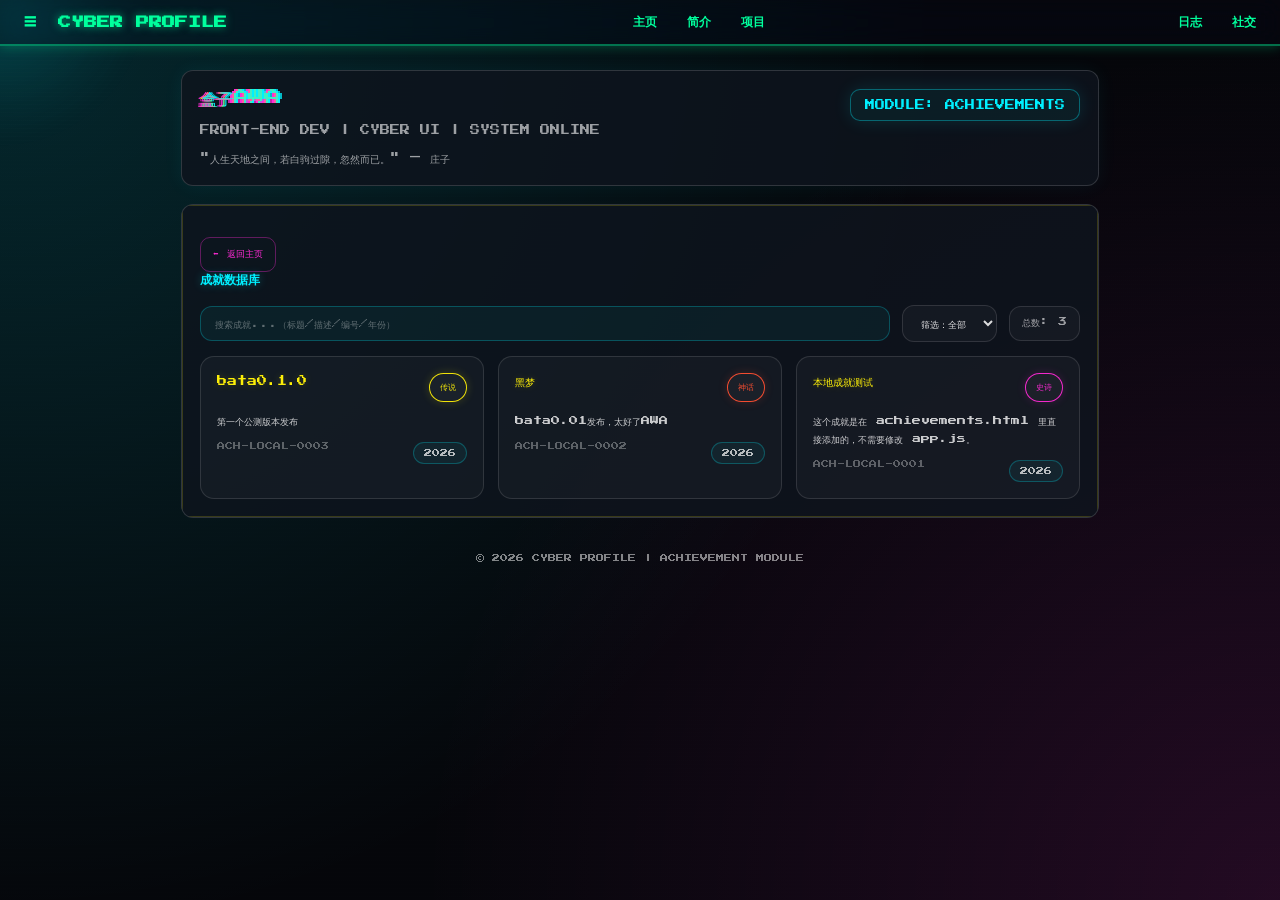
<file: achievements.html>
<!DOCTYPE html>
<html lang="zh-CN">
<head>
  <meta charset="UTF-8" />
  <meta name="viewport" content="width=device-width, initial-scale=1.0" />
  <title>成就系统</title>

  <link rel="stylesheet" href="./style.css" />
  <link rel="stylesheet" href="./boot.css" />

  <style>
    /* Achievements 页面专属 HUD 美化 */

    .ach-toolbar {
      display: flex;
      justify-content: space-between;
      align-items: center;
      gap: 12px;
      flex-wrap: wrap;
      margin-bottom: 14px;
    }

    .ach-search {
      flex: 1;
      min-width: 220px;
      padding: 12px 14px;
      border-radius: 12px;
      border: 1px solid rgba(0,240,255,0.25);
      background: rgba(0,240,255,0.05);
      color: rgba(255,255,255,0.9);
      font-size: 9px;
      outline: none;
    }

    .ach-search::placeholder {
      color: rgba(255,255,255,0.35);
    }

    .ach-filter {
      padding: 12px 14px;
      border-radius: 12px;
      border: 1px solid rgba(255,255,255,0.12);
      background: rgba(255,255,255,0.03);
      color: rgba(255,255,255,0.85);
      font-size: 9px;
      outline: none;
      cursor: pointer;
    }

    .ach-meta {
      font-size: 9px;
      color: rgba(255,255,255,0.6);
      padding: 10px 12px;
      border-radius: 12px;
      border: 1px solid rgba(255,255,255,0.12);
      background: rgba(255,255,255,0.03);
    }

    .ach-grid {
      display: grid;
      grid-template-columns: repeat(auto-fit, minmax(240px, 1fr));
      gap: 14px;
      margin-top: 12px;
    }

    .ach-card {
      --accent: rgba(255,255,255,0.65);
      --glow: rgba(255,255,255,0.10);

      border: 1px solid rgba(255,255,255,0.12);
      background: rgba(255,255,255,0.03);
      border-radius: 14px;
      padding: 16px;
      position: relative;
      overflow: hidden;
      transition: 0.2s ease;
      cursor: pointer;
    }

    .ach-card:hover {
      transform: translateY(-3px);
      border-color: var(--accent);
      box-shadow: 0 0 18px var(--glow);
    }

    .ach-card::after {
      content: "";
      position: absolute;
      inset: 0;
      background: linear-gradient(120deg, transparent, rgba(255, 43, 214, 0.14), transparent);
      transform: translateX(-120%);
      transition: 0.5s;
      pointer-events: none;
    }

    .ach-card:hover::after {
      transform: translateX(120%);
    }

    .ach-head {
      display: flex;
      justify-content: space-between;
      align-items: flex-start;
      gap: 10px;
      margin-bottom: 10px;
    }

    .ach-title {
      font-size: 10px;
      color: var(--yellow);
      line-height: 1.7;
      text-shadow: 0 0 8px rgba(252,238,9,0.2);
    }

    .ach-level {
      font-size: 8px;
      padding: 8px 10px;
      border-radius: 999px;
      border: 1px solid var(--accent);
      background: rgba(255,255,255,0.03);
      white-space: nowrap;
      text-transform: uppercase;
      color: var(--accent);
      box-shadow: 0 0 10px var(--glow);
    }

    .ach-desc {
      font-size: 9px;
      color: rgba(255,255,255,0.78);
      line-height: 2;
      white-space: pre-line;
    }

    .ach-footer {
      margin-top: 12px;
      display: flex;
      justify-content: space-between;
      gap: 10px;
      flex-wrap: wrap;
      font-size: 8px;
      color: rgba(255,255,255,0.45);
    }

    .ach-code {
      opacity: 0.7;
    }

    .ach-year {
      border: 1px solid rgba(0,240,255,0.25);
      background: rgba(0,240,255,0.05);
      padding: 6px 10px;
      border-radius: 999px;
      color: rgba(255,255,255,0.7);
    }

    .empty-ach {
      font-size: 9px;
      color: rgba(255,255,255,0.55);
      padding: 18px;
      border-radius: 14px;
      border: 1px dashed rgba(255,255,255,0.2);
      background: rgba(255,255,255,0.03);
      line-height: 2;
      margin-top: 12px;
      grid-column: 1 / -1;
    }
  </style>
</head>

<body>

  <div id="mouseGlow"></div>
  <div id="flashTransition"></div>

  <!-- 顶部栏 -->
  <div id="topNavbar" class="top-navbar">
    <div class="navbar-left">
      <span id="sidebarToggleTop" class="nav-icon">☰</span>
      <span class="nav-brand">CYBER PROFILE</span>
    </div>

    <div class="navbar-center">
      <span class="nav-link" onclick="navigateTo('index.html')">主页</span>
      <span class="nav-link" onclick="navigateTo('bio.html')">简介</span>
      <span class="nav-link" onclick="navigateTo('projects.html')">项目</span>
    </div>

    <div class="navbar-right">
      <span class="nav-link" onclick="navigateTo('blog.html')">日志</span>
      <span class="nav-link" onclick="navigateTo('socials.html')">社交</span>
    </div>
  </div>

  <!-- 侧边栏 -->
  <div id="sidebar" class="sidebar">
    <div class="sidebar-header">
      <span class="sidebar-title glitch">导航</span>
      <button class="sidebar-close-btn" onclick="toggleSidebar()">×</button>
    </div>

    <div class="sidebar-menu">
      <div class="sidebar-item" onclick="navigateTo('index.html')">主页</div>
      <div class="sidebar-item" onclick="navigateTo('bio.html')">个人简介</div>
      <div class="sidebar-item" onclick="navigateTo('history.html')">历史事迹</div>
      <div class="sidebar-item" onclick="navigateTo('projects.html')">项目档案</div>
      <div class="sidebar-item" onclick="navigateTo('achievements.html')">成就系统</div>
      <div class="sidebar-item" onclick="navigateTo('blog.html')">日志系统</div>
      <div class="sidebar-divider"></div>
      <div class="sidebar-item" onclick="openAdminPanel()">管理员</div>
    </div>
  </div>

  <!-- 主内容 -->
  <div class="container">

    <div class="topbar">
      <div>
        <div class="title glitch" id="username" data-text="CYBER USER"></div>
        <div class="subtitle" id="tagline"></div>
        <div class="subtitle" id="randomQuote"></div>
      </div>
      <div class="status">MODULE: ACHIEVEMENTS</div>
    </div>

    <div class="panel">
      <a class="btn" href="./index.html">⬅ 返回主页</a>
      <h2>成就数据库</h2>

      <div class="ach-toolbar">
        <input id="achSearch" class="ach-search" placeholder="搜索成就...（标题/描述/编号/年份）" />
        <select id="achFilter" class="ach-filter"></select>
        <div class="ach-meta" id="achCount">总数: 0</div>
      </div>

      <div id="achievementGrid" class="ach-grid"></div>
    </div>

    <div class="footer">
      © <span id="year"></span> CYBER PROFILE | ACHIEVEMENT MODULE
    </div>

  </div>

  <!-- JS -->
  <script src="./app.js"></script>
  <script src="./background.js"></script>
  <script src="./effects.js"></script>

  <script>
    function toggleSidebar() {
      document.getElementById("sidebar").classList.toggle("open");
    }

    function navigateTo(page) {
      window.location.href = page;
    }

    function openAdminPanel() {
      alert("管理员面板入口（你未来可以在这里做登录/发布成就/发布博客系统）");
    }

    document.getElementById("sidebarToggleTop").addEventListener("click", toggleSidebar);

   // ==========================
// ⭐ 你可以在这里直接新增成就（不改 app.js）
// ==========================
const localAchievements = [
  {
    code: "ACH-LOCAL-0001",
    title: "本地成就测试",
    desc: "这个成就是在 achievements.html 里直接添加的，不需要修改 app.js。",
    level: "EPIC",
    year: "2026"
  },

  {
    code: "ACH-LOCAL-0002",
    title: "黑梦",
    desc: "bata0.01发布，太好了AWA",
    level: "MYTHIC",
    year: "2026"
  },
 {
    code: "ACH-LOCAL-0003",
    title: "bata0.1.0",
    desc: "第一个公测版本发布",
    level: "LEGENDARY",
    year: "2026"
  }
];

    // ==========================
    // ⭐ 成就等级中文映射（可扩展）
    // ==========================
    const levelCN = {
      "COMMON": "普通",
      "RARE": "稀有",
      "EPIC": "史诗",
      "LEGENDARY": "传说",
      "MYTHIC": "神话"
    };

    // ==========================
    // ⭐ 等级主题颜色自动适配（未知等级也能显示）
    // ==========================
    function applyTheme(card, level) {
      const L = (level || "COMMON").toUpperCase();

      const themeMap = {
        "COMMON": { accent: "rgba(255,255,255,0.65)", glow: "rgba(255,255,255,0.10)" },
        "RARE": { accent: "rgba(0,240,255,0.95)", glow: "rgba(0,240,255,0.15)" },
        "EPIC": { accent: "rgba(255,43,214,0.95)", glow: "rgba(255,43,214,0.15)" },
        "LEGENDARY": { accent: "rgba(252,238,9,0.95)", glow: "rgba(252,238,9,0.18)" },
        "MYTHIC": { accent: "rgba(255,80,50,0.95)", glow: "rgba(255,80,50,0.18)" }
      };

      // 未知等级：随机给个科技色
      const fallback = {
        accent: "rgba(0,240,255,0.75)",
        glow: "rgba(0,240,255,0.12)"
      };

      const t = themeMap[L] || fallback;

      card.style.setProperty("--accent", t.accent);
      card.style.setProperty("--glow", t.glow);
    }

    // ==========================
    // ⭐ 自动生成筛选选项（汉化）
    // ==========================
    function buildFilterOptions(allAchievements) {
      const filterSelect = document.getElementById("achFilter");
      if (!filterSelect) return;

      const levels = new Set();

      allAchievements.forEach(a => {
        const lvl = (a.level || "COMMON").toUpperCase().trim();
        levels.add(lvl);
      });

      // 常见等级排序优先，其它自动排后面
      const order = ["COMMON", "RARE", "EPIC", "LEGENDARY", "MYTHIC"];
      const sorted = Array.from(levels).sort((a, b) => {
        const ia = order.indexOf(a);
        const ib = order.indexOf(b);

        if (ia === -1 && ib === -1) return a.localeCompare(b);
        if (ia === -1) return 1;
        if (ib === -1) return -1;
        return ia - ib;
      });

      filterSelect.innerHTML = "";
      filterSelect.innerHTML += `<option value="ALL">筛选：全部</option>`;

      sorted.forEach(level => {
        const cn = levelCN[level] || level;
        filterSelect.innerHTML += `<option value="${level}">${cn}</option>`;
      });
    }

    // ==========================
    // ⭐ 渲染成就
    // ==========================
    document.addEventListener("DOMContentLoaded", () => {
      const grid = document.getElementById("achievementGrid");
      const searchInput = document.getElementById("achSearch");
      const filterSelect = document.getElementById("achFilter");
      const countEl = document.getElementById("achCount");

      if (!grid || !searchInput || !filterSelect || !countEl) return;

      // 从 app.js 读取 achievements（不改 app.js）
      const baseAchievements = (window.profileData && profileData.achievements) ? profileData.achievements : [];

      // 合并 app.js 的成就 + achievements.html 本地成就
      const achievements = [...baseAchievements, ...localAchievements].reverse();

      buildFilterOptions(achievements);

      function render(list) {
        grid.innerHTML = "";
        countEl.innerText = "总数: " + list.length;

        if (list.length === 0) {
          grid.innerHTML = `
            <div class="empty-ach">
              未找到匹配的成就。<br/>
              请尝试修改筛选条件或搜索关键词。
            </div>
          `;
          return;
        }

        list.forEach((a) => {
          const div = document.createElement("div");
          div.className = "ach-card";

          const levelText = (a.level || "COMMON").toUpperCase();
          const levelTextCN = levelCN[levelText] || levelText;

          applyTheme(div, levelText);

          div.innerHTML = `
            <div class="ach-head">
              <div class="ach-title">${a.title}</div>
              <div class="ach-level">${levelTextCN}</div>
            </div>

            <div class="ach-desc">${a.desc}</div>

            <div class="ach-footer">
              <div class="ach-code">${a.code || "ACH-UNKNOWN"}</div>
              <div class="ach-year">${a.year || "????"}</div>
            </div>
          `;

          grid.appendChild(div);
        });
      }

      function applyFilter() {
        const q = searchInput.value.trim().toLowerCase();
        const filter = filterSelect.value.toUpperCase();

        let filtered = achievements;

        if (filter !== "ALL") {
          filtered = filtered.filter(a => (a.level || "COMMON").toUpperCase() === filter);
        }

        if (q) {
          filtered = filtered.filter(a =>
            (a.title || "").toLowerCase().includes(q) ||
            (a.desc || "").toLowerCase().includes(q) ||
            (a.code || "").toLowerCase().includes(q) ||
            (a.year || "").toLowerCase().includes(q) ||
            (a.level || "").toLowerCase().includes(q)
          );
        }

        render(filtered);
      }

      render(achievements);

      searchInput.addEventListener("input", applyFilter);
      filterSelect.addEventListener("change", applyFilter);
    });
  </script>

</body>
</html>
</file>
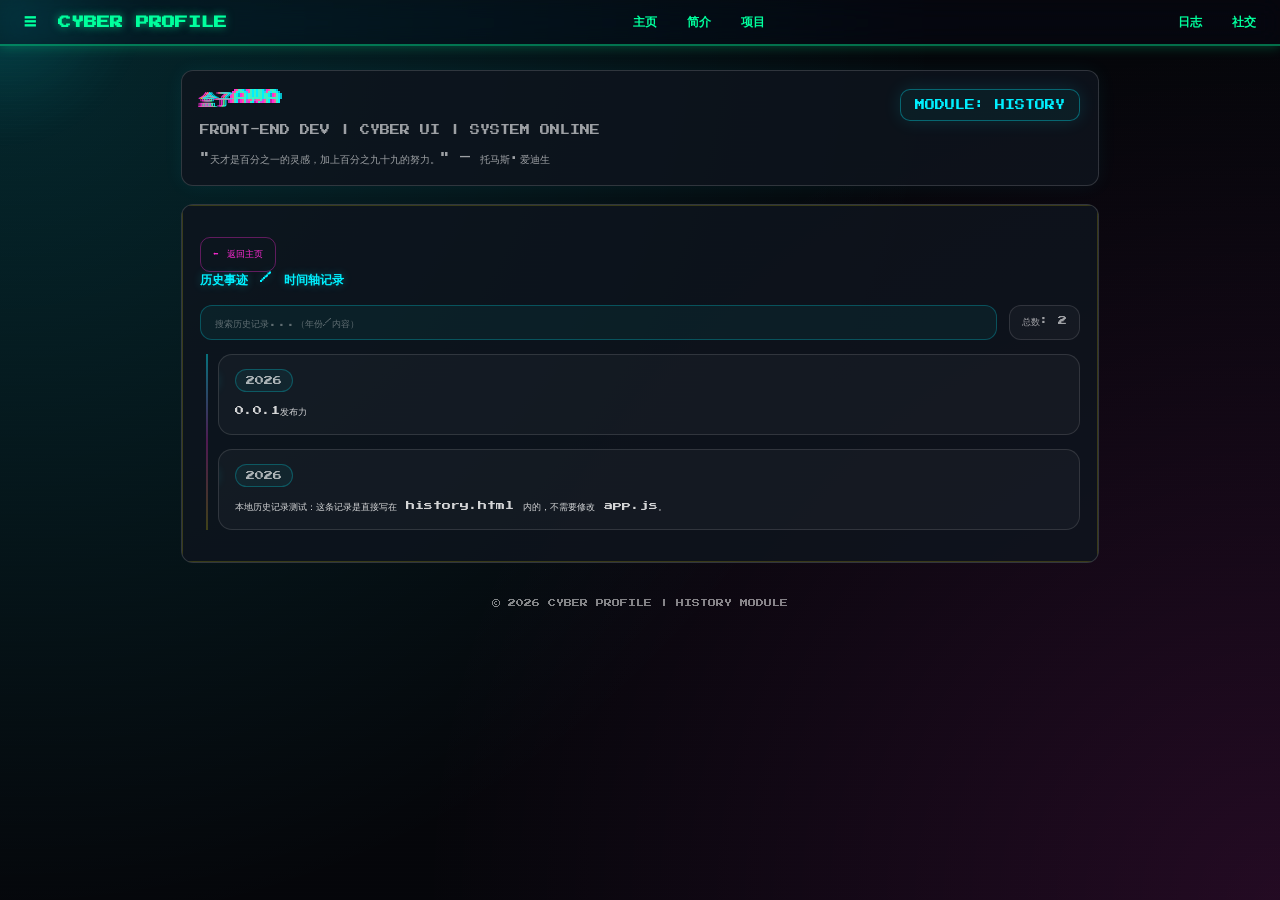
<file: history.html>
<!DOCTYPE html>
<html lang="zh-CN">
<head>
  <meta charset="UTF-8" />
  <meta name="viewport" content="width=device-width, initial-scale=1.0" />
  <title>HISTORY LOG</title>

  <link rel="stylesheet" href="./style.css" />
  <link rel="stylesheet" href="./boot.css" />

  <style>
    /* HISTORY 页面专属美化 */

    .his-toolbar {
      display: flex;
      justify-content: space-between;
      align-items: center;
      gap: 12px;
      flex-wrap: wrap;
      margin-bottom: 14px;
    }

    .his-search {
      flex: 1;
      min-width: 220px;
      padding: 12px 14px;
      border-radius: 12px;
      border: 1px solid rgba(0,240,255,0.25);
      background: rgba(0,240,255,0.05);
      color: rgba(255,255,255,0.9);
      font-size: 9px;
      outline: none;
    }

    .his-search::placeholder {
      color: rgba(255,255,255,0.35);
    }

    .his-meta {
      font-size: 9px;
      color: rgba(255,255,255,0.6);
      padding: 10px 12px;
      border-radius: 12px;
      border: 1px solid rgba(255,255,255,0.12);
      background: rgba(255,255,255,0.03);
    }

    .timeline {
      position: relative;
      padding-left: 18px;
      margin-top: 12px;
    }

    .timeline::before {
      content: "";
      position: absolute;
      left: 6px;
      top: 0;
      bottom: 0;
      width: 2px;
      background: linear-gradient(
        to bottom,
        rgba(0,240,255,0.6),
        rgba(255,43,214,0.4),
        rgba(252,238,9,0.3)
      );
      opacity: 0.7;
    }

    .timeline-item {
      position: relative;
      margin-bottom: 14px;
      border: 1px solid rgba(255,255,255,0.12);
      background: rgba(255,255,255,0.03);
      border-radius: 14px;
      padding: 14px 14px 14px 16px;
      overflow: hidden;
      transition: 0.2s ease;
    }

    .timeline-item:hover {
      transform: translateY(-2px);
      border-color: rgba(0,240,255,0.35);
      box-shadow: 0 0 18px rgba(0,240,255,0.12);
    }

    .timeline-item::before {
      content: "";
      position: absolute;
      left: -18px;
      top: 18px;
      width: 12px;
      height: 12px;
      border-radius: 50%;
      border: 2px solid rgba(0,240,255,0.7);
      background: rgba(0,240,255,0.25);
      box-shadow: 0 0 12px rgba(0,240,255,0.2);
    }

    .timeline-item::after {
      content: "";
      position: absolute;
      inset: 0;
      background: linear-gradient(120deg, transparent, rgba(255,43,214,0.14), transparent);
      transform: translateX(-120%);
      transition: 0.5s;
      pointer-events: none;
    }

    .timeline-item:hover::after {
      transform: translateX(120%);
    }

    .timeline-year {
      font-size: 9px;
      color: rgba(255,255,255,0.65);
      border: 1px solid rgba(0,240,255,0.25);
      background: rgba(0,240,255,0.05);
      padding: 6px 10px;
      border-radius: 999px;
      display: inline-block;
      margin-bottom: 10px;
    }

    .timeline-desc {
      font-size: 9px;
      color: rgba(255,255,255,0.82);
      line-height: 2;
      white-space: pre-line;
    }

    .empty-history {
      font-size: 9px;
      color: rgba(255,255,255,0.55);
      padding: 18px;
      border-radius: 14px;
      border: 1px dashed rgba(255,255,255,0.2);
      background: rgba(255,255,255,0.03);
      line-height: 2;
      margin-top: 12px;
    }
  </style>
</head>

<body>

  <div id="mouseGlow"></div>
  <div id="flashTransition"></div>

  <!-- 顶部栏 -->
  <div id="topNavbar" class="top-navbar">
    <div class="navbar-left">
      <span id="sidebarToggleTop" class="nav-icon">☰</span>
      <span class="nav-brand">CYBER PROFILE</span>
    </div>

    <div class="navbar-center">
      <span class="nav-link" onclick="navigateTo('index.html')">主页</span>
      <span class="nav-link" onclick="navigateTo('bio.html')">简介</span>
      <span class="nav-link" onclick="navigateTo('projects.html')">项目</span>
    </div>

    <div class="navbar-right">
      <span class="nav-link" onclick="navigateTo('blog.html')">日志</span>
      <span class="nav-link" onclick="navigateTo('socials.html')">社交</span>
    </div>
  </div>

  <!-- 侧边栏 -->
  <div id="sidebar" class="sidebar">
    <div class="sidebar-header">
      <span class="sidebar-title glitch">导航</span>
      <button class="sidebar-close-btn" onclick="toggleSidebar()">×</button>
    </div>

    <div class="sidebar-menu">
      <div class="sidebar-item" onclick="navigateTo('index.html')">主页</div>
      <div class="sidebar-item" onclick="navigateTo('bio.html')">个人简介</div>
      <div class="sidebar-item" onclick="navigateTo('history.html')">历史事迹</div>
      <div class="sidebar-item" onclick="navigateTo('projects.html')">项目档案</div>
      <div class="sidebar-item" onclick="navigateTo('achievements.html')">成就系统</div>
      <div class="sidebar-item" onclick="navigateTo('blog.html')">日志系统</div>
      <div class="sidebar-divider"></div>
      <div class="sidebar-item" onclick="openAdminPanel()">管理员</div>
    </div>
  </div>

  <!-- 主内容 -->
  <div class="container">

    <div class="topbar">
      <div>
        <div class="title glitch" id="username" data-text="CYBER USER"></div>
        <div class="subtitle" id="tagline"></div>
        <div class="subtitle" id="randomQuote"></div>
      </div>
      <div class="status">MODULE: HISTORY</div>
    </div>

    <div class="panel">
      <a class="btn" href="./index.html">⬅ 返回主页</a>
      <h2>历史事迹 / 时间轴记录</h2>

      <div class="his-toolbar">
        <input id="hisSearch" class="his-search" placeholder="搜索历史记录...（年份/内容）" />
        <div class="his-meta" id="hisCount">总数: 0</div>
      </div>

      <div id="timeline" class="timeline"></div>
    </div>

    <div class="footer">
      © <span id="year"></span> CYBER PROFILE | HISTORY MODULE
    </div>

  </div>

  <!-- JS -->
  <script src="./app.js"></script>
  <script src="./background.js"></script>
  <script src="./effects.js"></script>

  <script>
    function toggleSidebar() {
      document.getElementById("sidebar").classList.toggle("open");
    }

    function navigateTo(page) {
      window.location.href = page;
    }

    function openAdminPanel() {
      alert("管理员面板入口（未来可做登录/发布系统）");
    }

    document.getElementById("sidebarToggleTop").addEventListener("click", toggleSidebar);

    // ==========================
    // ⭐ 你可以在这里直接新增历史事迹（不改 app.js）
    // ==========================
    const localHistory = [
      {
        year: "2026",
        desc: "本地历史记录测试：这条记录是直接写在 history.html 内的，不需要修改 app.js。"
      },

      // 你以后继续往下加：
       {
         year: "2026",
         desc: "0.0.1发布力"
       }
    ];

    // ==========================
    // ⭐ HISTORY 渲染系统（合并 app.js + localHistory）
    // ==========================
    document.addEventListener("DOMContentLoaded", () => {
      const timeline = document.getElementById("timeline");
      const searchInput = document.getElementById("hisSearch");
      const countEl = document.getElementById("hisCount");

      if (!timeline || !searchInput || !countEl) return;

      const baseEvents = (window.profileData && profileData.events) ? profileData.events : [];
      const events = [...baseEvents, ...localHistory].reverse();

      function render(list) {
        timeline.innerHTML = "";
        countEl.innerText = "总数: " + list.length;

        if (list.length === 0) {
          timeline.innerHTML = `
            <div class="empty-history">
              未找到任何历史记录。<br/>
              请修改搜索关键词，或在 localHistory 中添加内容。
            </div>
          `;
          return;
        }

        list.forEach(e => {
          const item = document.createElement("div");
          item.className = "timeline-item";

          item.innerHTML = `
            <div class="timeline-year">${e.year || "????"}</div>
            <div class="timeline-desc">${e.desc || ""}</div>
          `;

          timeline.appendChild(item);
        });
      }

      render(events);

      searchInput.addEventListener("input", () => {
        const q = searchInput.value.trim().toLowerCase();

        if (!q) {
          render(events);
          return;
        }

        const filtered = events.filter(e =>
          (e.year || "").toLowerCase().includes(q) ||
          (e.desc || "").toLowerCase().includes(q)
        );

        render(filtered);
      });
    });
  </script>

</body>
</html>
</file>
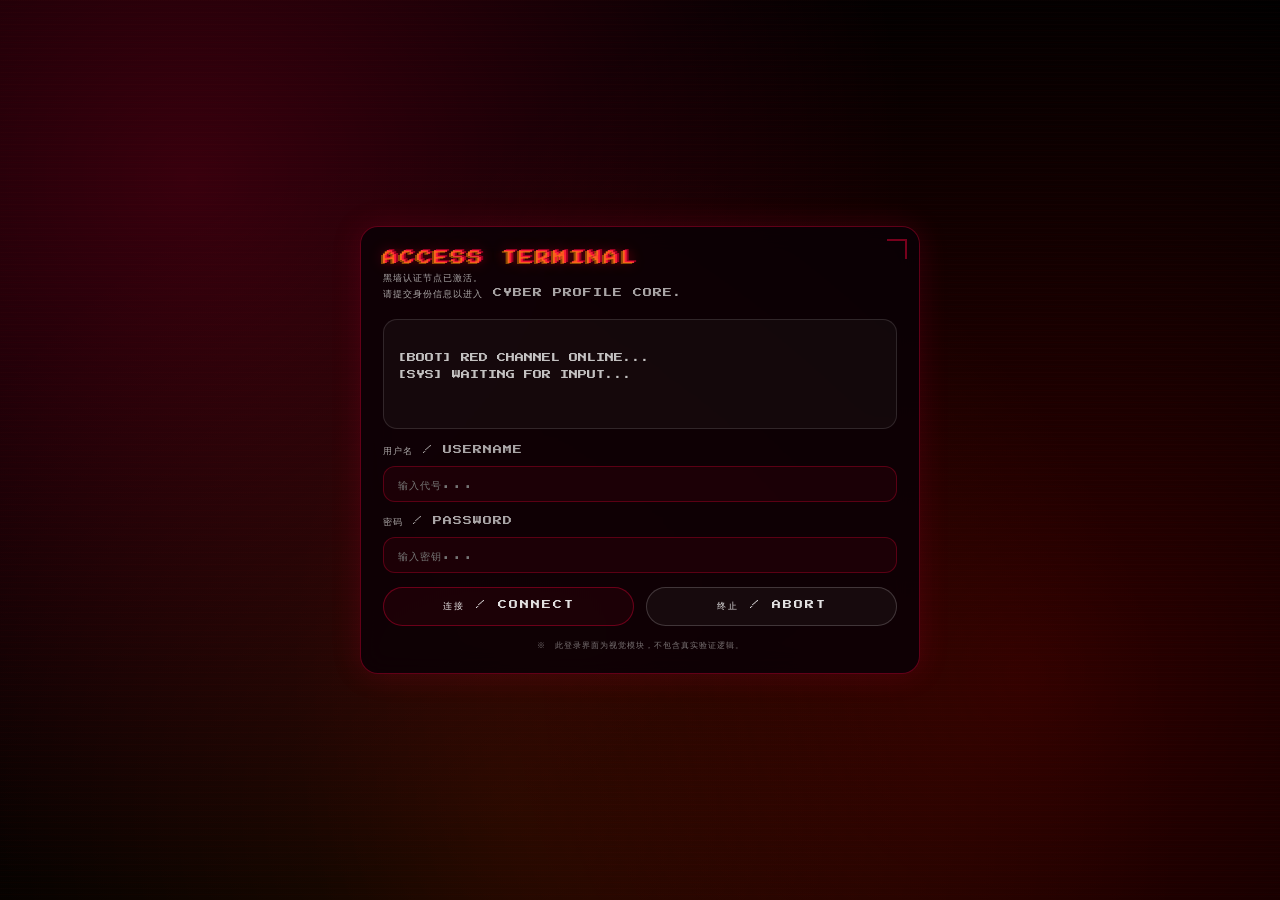
<file: login.html>
<!DOCTYPE html>
<html lang="zh-CN">
<head>
  <meta charset="UTF-8"/>
  <meta name="viewport" content="width=device-width, initial-scale=1.0"/>
  <title>ACCESS TERMINAL</title>

  <link rel="stylesheet" href="./style.css"/>
  <link rel="stylesheet" href="./boot.css"/>

  <style>
    body {
      margin: 0;
      padding: 0;
      overflow: hidden;
      background: #000;
    }

    /* 黑红背景 */
    .login-bg {
      position: fixed;
      inset: 0;
      background:
        radial-gradient(circle at 15% 20%, rgba(255,0,60,0.22), transparent 55%),
        radial-gradient(circle at 80% 75%, rgba(255,0,0,0.18), transparent 60%),
        radial-gradient(circle at 40% 90%, rgba(255,80,0,0.12), transparent 60%),
        linear-gradient(180deg, rgba(0,0,0,0.92), rgba(0,0,0,0.98));
      z-index: 0;
    }

    /* 扫描线 */
    .scanlines {
      position: fixed;
      inset: 0;
      background: repeating-linear-gradient(
        to bottom,
        rgba(255,0,0,0.025),
        rgba(255,0,0,0.025) 1px,
        transparent 1px,
        transparent 6px
      );
      opacity: 0.75;
      pointer-events: none;
      z-index: 1;
      animation: scan 4s linear infinite;
    }

    @keyframes scan {
      from { background-position: 0 -2000px; }
      to { background-position: 0 2000px; }
    }

    /* 噪点 */
    .noise {
      position: fixed;
      inset: 0;
      background-image: url("https://i.imgur.com/8bQ8J8W.png");
      opacity: 0.06;
      mix-blend-mode: overlay;
      pointer-events: none;
      z-index: 2;
    }

    /* 红色警报闪光层 */
    .alarm-flash {
      position: fixed;
      inset: 0;
      background: rgba(255, 0, 60, 0.15);
      opacity: 0;
      pointer-events: none;
      z-index: 20;
      transition: opacity 0.2s ease;
    }

    .alarm-flash.active {
      opacity: 1;
      animation: alarmPulse 0.8s infinite;
    }

    @keyframes alarmPulse {
      0% { opacity: 0.05; }
      50% { opacity: 0.35; }
      100% { opacity: 0.05; }
    }

    /* 布局 */
    .login-wrap {
      position: relative;
      z-index: 5;
      height: 100vh;
      display: flex;
      align-items: center;
      justify-content: center;
      padding: 18px;
    }

    .login-panel {
      width: min(560px, 100%);
      border-radius: 18px;
      border: 1px solid rgba(255,0,60,0.35);
      background: rgba(10, 0, 5, 0.85);
      backdrop-filter: blur(12px);
      padding: 22px;
      box-shadow: 0 0 30px rgba(255,0,60,0.15);
      position: relative;
      overflow: hidden;
    }

    /* HUD 角标 */
    .login-panel::before {
      content: "";
      position: absolute;
      top: 12px;
      right: 12px;
      width: 18px;
      height: 18px;
      border-top: 2px solid rgba(255,0,60,0.55);
      border-right: 2px solid rgba(255,0,60,0.55);
      opacity: 0.8;
    }

    .login-panel::after {
      content: "";
      position: absolute;
      inset: 0;
      background: linear-gradient(120deg, transparent, rgba(255,0,60,0.14), transparent);
      transform: translateX(-120%);
      animation: shine 5s infinite;
      pointer-events: none;
    }

    @keyframes shine {
      0% { transform: translateX(-120%); }
      50% { transform: translateX(120%); }
      100% { transform: translateX(120%); }
    }

    .login-title {
      font-size: 15px;
      letter-spacing: 2px;
      color: rgba(255, 60, 60, 0.95);
      text-shadow: 0 0 14px rgba(255,0,60,0.35);
      margin-bottom: 4px;
    }

    .login-subtitle {
      font-size: 9px;
      color: rgba(255,255,255,0.65);
      letter-spacing: 1px;
      margin-bottom: 18px;
      line-height: 1.8;
    }

    /* 终端框 */
    .terminal-box {
      border: 1px solid rgba(255,255,255,0.12);
      border-radius: 14px;
      padding: 14px;
      background: rgba(255,255,255,0.03);
      margin-bottom: 16px;
      font-size: 9px;
      line-height: 1.8;
      color: rgba(255,255,255,0.75);
      min-height: 110px;
      white-space: pre-line;
      overflow-y: auto;
      max-height: 180px;
    }

    .terminal-box.warn {
      border-color: rgba(255,0,60,0.45);
      box-shadow: 0 0 18px rgba(255,0,60,0.15);
      animation: terminalFlicker 0.25s infinite;
    }

    @keyframes terminalFlicker {
      0% { filter: brightness(1); }
      50% { filter: brightness(1.25); }
      100% { filter: brightness(1); }
    }

    /* 表单 */
    .form-row {
      display: flex;
      flex-direction: column;
      gap: 8px;
      margin-bottom: 14px;
    }

    .label {
      font-size: 9px;
      color: rgba(255,255,255,0.65);
      letter-spacing: 1px;
    }

    .input {
      padding: 12px 14px;
      border-radius: 12px;
      border: 1px solid rgba(255,0,60,0.28);
      background: rgba(255,0,60,0.06);
      color: rgba(255,255,255,0.92);
      outline: none;
      font-size: 10px;
      letter-spacing: 1px;
    }

    .input:focus {
      border-color: rgba(255,0,60,0.55);
      box-shadow: 0 0 16px rgba(255,0,60,0.18);
    }

    /* 按钮 */
    .btn-row {
      display: flex;
      gap: 12px;
      flex-wrap: wrap;
      margin-top: 10px;
    }

    .cyber-btn {
      flex: 1;
      min-width: 150px;
      border: 1px solid rgba(255,0,60,0.35);
      background: rgba(255,0,60,0.06);
      color: rgba(255,255,255,0.88);
      padding: 12px;
      border-radius: 999px;
      font-size: 9px;
      letter-spacing: 2px;
      cursor: pointer;
      transition: 0.2s ease;
    }

    .cyber-btn:hover {
      border-color: rgba(255,0,60,0.75);
      box-shadow: 0 0 18px rgba(255,0,60,0.18);
      transform: translateY(-2px);
    }

    .danger {
      border-color: rgba(255,255,255,0.18);
      background: rgba(255,255,255,0.04);
    }

    .danger:hover {
      border-color: rgba(255,0,60,0.65);
    }

    /* 进度条 */
    .progress {
      height: 10px;
      border-radius: 999px;
      border: 1px solid rgba(255,255,255,0.12);
      background: rgba(255,255,255,0.03);
      overflow: hidden;
      margin-top: 12px;
      display: none;
    }

    .progress-bar {
      width: 0%;
      height: 100%;
      background: linear-gradient(90deg, rgba(255,0,60,0.9), rgba(255,80,0,0.85));
      transition: 0.2s ease;
    }

    /* 底部提示 */
    .footer-tip {
      margin-top: 14px;
      font-size: 8px;
      color: rgba(255,255,255,0.45);
      letter-spacing: 1px;
      text-align: center;
    }

    /* Glitch 效果 */
    .glitch {
      position: relative;
      display: inline-block;
    }

    .glitch::before,
    .glitch::after {
      content: attr(data-text);
      position: absolute;
      left: 0;
      top: 0;
      width: 100%;
      opacity: 0.65;
      clip-path: inset(0 0 0 0);
    }

    .glitch::before {
      transform: translate(2px, -1px);
      color: rgba(255,0,60,0.8);
      animation: glitch 2s infinite;
    }

    .glitch::after {
      transform: translate(-2px, 1px);
      color: rgba(255,160,0,0.7);
      animation: glitch 1.6s infinite;
    }

    @keyframes glitch {
      0% { clip-path: inset(0 0 0 0); }
      10% { clip-path: inset(20% 0 60% 0); }
      20% { clip-path: inset(55% 0 20% 0); }
      30% { clip-path: inset(10% 0 70% 0); }
      40% { clip-path: inset(45% 0 35% 0); }
      50% { clip-path: inset(0 0 0 0); }
      60% { clip-path: inset(30% 0 50% 0); }
      70% { clip-path: inset(60% 0 15% 0); }
      80% { clip-path: inset(15% 0 65% 0); }
      90% { clip-path: inset(40% 0 30% 0); }
      100% { clip-path: inset(0 0 0 0); }
    }

    /* 防火墙弹窗 */
    .firewall-alert {
      position: fixed;
      top: 20px;
      right: 20px;
      width: min(360px, calc(100% - 40px));
      border-radius: 16px;
      border: 1px solid rgba(255,0,60,0.45);
      background: rgba(10, 0, 5, 0.88);
      backdrop-filter: blur(10px);
      padding: 14px;
      box-shadow: 0 0 24px rgba(255,0,60,0.18);
      z-index: 50;
      display: none;
      animation: pop 0.3s ease;
    }

    @keyframes pop {
      from { transform: translateY(-12px); opacity: 0; }
      to { transform: translateY(0); opacity: 1; }
    }

    .firewall-title {
      font-size: 10px;
      letter-spacing: 2px;
      color: rgba(255,60,60,0.95);
      margin-bottom: 6px;
    }

    .firewall-text {
      font-size: 9px;
      color: rgba(255,255,255,0.72);
      line-height: 1.9;
      white-space: pre-line;
    }

    .firewall-close {
      margin-top: 10px;
      display: inline-block;
      font-size: 8px;
      padding: 8px 12px;
      border-radius: 999px;
      border: 1px solid rgba(255,0,60,0.35);
      background: rgba(255,0,60,0.06);
      cursor: pointer;
      color: rgba(255,255,255,0.85);
      transition: 0.2s ease;
    }

    .firewall-close:hover {
      border-color: rgba(255,0,60,0.75);
      transform: translateY(-2px);
    }
  </style>
</head>

<body>

  <div class="login-bg"></div>
  <div class="scanlines"></div>
  <div class="noise"></div>
  <div class="alarm-flash" id="alarmFlash"></div>

  <!-- 防火墙警告弹窗 -->
  <div class="firewall-alert" id="firewallAlert">
    <div class="firewall-title glitch" data-text="BLACKWALL FIREWALL ALERT">
      BLACKWALL FIREWALL ALERT
    </div>
    <div class="firewall-text" id="firewallText">
      [WARNING] INTRUSION DETECTED.
      [SYS] TRACE SIGNAL LOCKED.
      [ACTION] SECURITY ICE DEPLOYED.
    </div>
    <div class="firewall-close" onclick="closeFirewall()">关闭警告 / DISMISS</div>
  </div>

  <div class="login-wrap">
    <div class="login-panel">

      <div class="login-title glitch" data-text="ACCESS TERMINAL">
        ACCESS TERMINAL
      </div>

      <div class="login-subtitle">
        黑墙认证节点已激活。<br/>
        请提交身份信息以进入 CYBER PROFILE CORE.
      </div>

      <div class="terminal-box" id="terminalBox">
[BOOT] RED CHANNEL ONLINE...
[SYS] WAITING FOR INPUT...
      </div>

      <div class="form-row">
        <div class="label">用户名 / USERNAME</div>
        <input class="input" id="userInput" placeholder="输入代号..." autocomplete="off"/>
      </div>

      <div class="form-row">
        <div class="label">密码 / PASSWORD</div>
        <input class="input" id="passInput" type="password" placeholder="输入密钥..." autocomplete="off"/>
      </div>

      <div class="btn-row">
        <button class="cyber-btn" id="loginBtn">连接 / CONNECT</button>
        <button class="cyber-btn danger" id="abortBtn">终止 / ABORT</button>
      </div>

      <div class="progress" id="progressBox">
        <div class="progress-bar" id="progressBar"></div>
      </div>

      <div class="footer-tip">
        ※ 此登录界面为视觉模块，不包含真实验证逻辑。
      </div>

    </div>
  </div>

  <script>
    const terminal = document.getElementById("terminalBox");
    const loginBtn = document.getElementById("loginBtn");
    const abortBtn = document.getElementById("abortBtn");
    const progressBox = document.getElementById("progressBox");
    const progressBar = document.getElementById("progressBar");
    const alarmFlash = document.getElementById("alarmFlash");
    const firewallAlert = document.getElementById("firewallAlert");
    const firewallText = document.getElementById("firewallText");

    function logLine(text) {
      terminal.innerText += "\n" + text;
      terminal.scrollTop = terminal.scrollHeight;
    }

    function showFirewall(msg) {
      firewallText.innerText = msg;
      firewallAlert.style.display = "block";
      alarmFlash.classList.add("active");
    }

    function closeFirewall() {
      firewallAlert.style.display = "none";
      alarmFlash.classList.remove("active");
    }

    window.closeFirewall = closeFirewall;

    function triggerErrorFlash() {
      terminal.classList.add("warn");
      alarmFlash.classList.add("active");

      setTimeout(() => {
        terminal.classList.remove("warn");
        alarmFlash.classList.remove("active");
      }, 1200);
    }

    function fakeLoginSequence() {
      progressBox.style.display = "block";
      progressBar.style.width = "0%";
      closeFirewall();

      terminal.innerText =
        "[BOOT] RED CHANNEL ONLINE...\n" +
        "[SYS] AUTHENTICATION START...\n" +
        "[TRACE] LINKING TO BLACKWALL...\n";

      let p = 0;
      const timer = setInterval(() => {
        p += Math.floor(Math.random() * 18) + 6;
        if (p > 100) p = 100;
        progressBar.style.width = p + "%";

        if (p > 15 && p < 35) logLine("[TRACE] CHECKING USER ID...");
        if (p > 35 && p < 55) logLine("[TRACE] VERIFYING ACCESS KEY...");
        if (p > 55 && p < 75) logLine("[TRACE] DECRYPTING TOKEN...");
        if (p > 75 && p < 95) logLine("[TRACE] FIREWALL SCAN RUNNING...");

        if (p >= 100) {
          clearInterval(timer);

          // 随机结果（你可以改成固定成功）
          const ok = Math.random() > 0.35;

          if (ok) {
            logLine("");
            logLine("[OK] ACCESS GRANTED.");
            logLine("[SYS] REDIRECTING TO CORE...");

            setTimeout(() => {
              window.location.href = "./index.html";
            }, 1400);

          } else {
            logLine("");
            logLine("[ERR] ACCESS DENIED.");
            logLine("[SYS] SECURITY BREACH DETECTED!");
            logLine("[SYS] DEPLOYING ICE COUNTERMEASURE...");
            logLine("[SYS] CONNECTION LOCKED.");

            triggerErrorFlash();

            showFirewall(
              "[BLACKWALL] FIREWALL ALERT\n\n" +
              "[WARNING] UNAUTHORIZED ACCESS ATTEMPT.\n" +
              "[TRACE] SIGNAL LOCKED.\n" +
              "[ICE] COUNTERMEASURE DEPLOYED.\n" +
              "[ACTION] SESSION BLOCKED."
            );

            progressBox.style.display = "none";
          }
        }
      }, 240);
    }

    loginBtn.addEventListener("click", fakeLoginSequence);

    abortBtn.addEventListener("click", () => {
      terminal.innerText = "[SYS] CONNECTION TERMINATED.\n[BOOT] SAFE EXIT.";
      progressBox.style.display = "none";
      progressBar.style.width = "0%";
      closeFirewall();

      setTimeout(() => {
        window.location.href = "./index.html";
      }, 900);
    });

    // 回车触发
    document.addEventListener("keydown", (e) => {
      if (e.key === "Enter") fakeLoginSequence();
      if (e.key === "Escape") abortBtn.click();
    });
  </script>

</body>
</html>
</file>
<file: style.css>
@import url('https://fonts.googleapis.com/css2?family=Press+Start+2P&display=swap');

:root {
  --bg: #05060a;
  --panel: rgba(15, 20, 30, 0.85);
  --border: rgba(255, 255, 255, 0.15);

  --yellow: #fcee09;
  --cyan: #00f0ff;
  --pink: #ff2bd6;
  --green: #00ff9d;

  --text: rgba(255, 255, 255, 0.92);
  --muted: rgba(255, 255, 255, 0.6);

  --topnav-height: 46px;
}

* {
  margin: 0;
  padding: 0;
  box-sizing: border-box;
  font-family: "Press Start 2P", monospace;
}

body {
  background: radial-gradient(circle at top left, rgba(0, 240, 255, 0.15), transparent 60%),
              radial-gradient(circle at bottom right, rgba(255, 43, 214, 0.12), transparent 55%),
              var(--bg);
  color: var(--text);
  min-height: 100vh;
  overflow-x: hidden;

  /* 删除 padding-top，交给 container 控制 */
  padding-top: 0;
}

/* 扫描线效果 */
body::before {
  content: "";
  position: fixed;
  inset: 0;
  pointer-events: none;
  background: repeating-linear-gradient(
    to bottom,
    rgba(255, 255, 255, 0.03),
    rgba(255, 255, 255, 0.03) 1px,
    transparent 1px,
    transparent 4px
  );
  opacity: 0.2;
  z-index: 5;
}

/* HUD噪点 */
body::after {
  content: "";
  position: fixed;
  inset: 0;
  pointer-events: none;
  background-image: url("https://grainy-gradients.vercel.app/noise.svg");
  opacity: 0.06;
  z-index: 4;
}

/* 顶部栏 */
.top-navbar {
  position: fixed;
  top: 0;
  left: 0;
  width: 100%;
  height: var(--topnav-height);
  display: flex;
  align-items: center;
  justify-content: space-between;
  padding: 0 16px;

  backdrop-filter: blur(12px) saturate(180%);
  background: rgba(10, 10, 20, 0.38);

  border-bottom: 2px solid rgba(0, 255, 157, 0.42);
  box-shadow: 0 0 12px rgba(0, 255, 157, 0.28);

  z-index: 9999;
  color: #00ff9d;
  font-size: 12px;
  font-weight: bold;
}

.top-navbar .navbar-left,
.top-navbar .navbar-center,
.top-navbar .navbar-right {
  display: flex;
  align-items: center;
  gap: 14px;
}

.top-navbar .nav-brand {
  font-size: 13px;
  text-shadow: 0 0 8px rgba(0, 255, 157, 0.6);
}

.top-navbar .nav-link,
.top-navbar .nav-icon {
  cursor: pointer;
  padding: 4px 8px;
  border-radius: 4px;
  transition: 0.2s ease;
}

.top-navbar .nav-link:hover,
.top-navbar .nav-icon:hover {
  background: rgba(0, 255, 157, 0.12);
  box-shadow: 0 0 10px rgba(0, 255, 157, 0.4);
}

/* container */
.container {
  max-width: 950px;
  margin: auto;

  /* 关键：让内容整体下移，避免被顶部栏遮挡 */
  padding: calc(var(--topnav-height) + 24px) 16px 20px;

  display: flex;
  flex-direction: column;
  gap: 18px;
  position: relative;
  z-index: 10;
}

/* HUD topbar */
.topbar {
  display: flex;
  justify-content: space-between;
  align-items: flex-start;
  gap: 18px;
  flex-wrap: wrap;
  border: 1px solid var(--border);
  background: var(--panel);
  padding: 18px;
  border-radius: 12px;
  box-shadow: 0 0 20px rgba(0, 240, 255, 0.06);
}

.title {
  font-size: 16px;
  color: var(--yellow);
  text-shadow: 0 0 10px rgba(252, 238, 9, 0.3);
}

.subtitle {
  margin-top: 10px;
  font-size: 10px;
  color: var(--muted);
  line-height: 1.8;
}

.status {
  font-size: 10px;
  padding: 10px 14px;
  border-radius: 10px;
  border: 1px solid rgba(0, 240, 255, 0.35);
  background: rgba(0, 240, 255, 0.05);
  color: var(--cyan);
  box-shadow: 0 0 18px rgba(0, 240, 255, 0.12);
}

.panel {
  border: 1px solid var(--border);
  background: var(--panel);
  padding: 18px;
  border-radius: 12px;
  position: relative;
  overflow: hidden;
}

.panel::before {
  content: "";
  position: absolute;
  inset: 0;
  border: 1px solid rgba(252, 238, 9, 0.18);
  pointer-events: none;
}

.panel h2 {
  font-size: 12px;
  color: var(--cyan);
  margin-bottom: 16px;
  text-shadow: 0 0 10px rgba(0, 240, 255, 0.3);
}

.grid {
  display: grid;
  grid-template-columns: repeat(auto-fit, minmax(220px, 1fr));
  gap: 14px;
}

.card {
  border: 1px solid rgba(255, 255, 255, 0.12);
  background: rgba(255, 255, 255, 0.03);
  border-radius: 12px;
  padding: 16px;
  cursor: pointer;
  transition: 0.2s;
  position: relative;
  overflow: hidden;
}

.card:hover {
  transform: translateY(-4px);
  border-color: rgba(255, 43, 214, 0.5);
  box-shadow: 0 0 18px rgba(255, 43, 214, 0.15);
}

.card::after {
  content: "";
  position: absolute;
  inset: 0;
  background: linear-gradient(120deg, transparent, rgba(0, 240, 255, 0.15), transparent);
  transform: translateX(-120%);
  transition: 0.4s;
}

.card:hover::after {
  transform: translateX(120%);
}

.card-title {
  font-size: 11px;
  color: var(--yellow);
  margin-bottom: 12px;
}

.card-desc {
  font-size: 9px;
  color: var(--muted);
  line-height: 1.8;
}

.btn {
  display: inline-block;
  text-decoration: none;
  margin-top: 14px;
  font-size: 9px;
  color: var(--pink);
  border: 1px solid rgba(255, 43, 214, 0.35);
  padding: 10px 12px;
  border-radius: 10px;
  transition: 0.2s;
}

.btn:hover {
  background: rgba(255, 43, 214, 0.08);
  box-shadow: 0 0 18px rgba(255, 43, 214, 0.14);
}

/* footer */
.footer {
  margin-top: 18px;
  text-align: center;
  font-size: 8px;
  color: rgba(255, 255, 255, 0.5);
}

/* Music Player */
.cyber-music-player {
  border: 1px solid rgba(255, 255, 255, 0.18);
  background: rgba(0,0,0,0.65);
  padding: 18px;
  border-radius: 12px;
  color: var(--text);
  font-size: 10px;
  text-align: center;
}

.player-ui .track-info {
  font-size: 11px;
  color: var(--cyan);
  margin-bottom: 8px;
  text-shadow: 0 0 8px rgba(0,240,255,0.4);
}

.controls {
  display: flex;
  justify-content: center;
  gap: 12px;
  margin-bottom: 12px;
}

.mp-btn {
  border: 1px solid rgba(255,255,255,0.22);
  background: rgba(0,240,255,0.05);
  padding: 8px 12px;
  border-radius: 8px;
  font-size: 14px;
  color: var(--text);
  cursor: pointer;
  transition: 0.2s;
}

.mp-btn:hover {
  background: rgba(0,240,255,0.12);
  box-shadow: 0 0 12px rgba(0,240,255,0.15);
}

.progress-container {
  width: 100%;
  height: 6px;
  background: rgba(255,255,255,0.08);
  border-radius: 4px;
  cursor: pointer;
  margin-bottom: 8px;
  position: relative;
}

#progressBarCustom {
  width: 0%;
  height: 100%;
  background: var(--cyan);
  border-radius: 4px;
  transition: width 0.1s ease;
}

.time-info {
  font-size: 9px;
  color: var(--muted);
  margin-top: 4px;
}

/* Sidebar */
.sidebar {
  position: fixed;
  top: var(--topnav-height);
  left: -260px;
  width: 260px;
  height: calc(100vh - var(--topnav-height));
  background: rgba(3,3,10,0.95);
  border-right: 2px solid rgba(0, 255, 157, 0.42);
  padding: 16px;
  overflow-y: auto;
  transition: 0.25s ease;
  z-index: 9998;
}

.sidebar.open {
  left: 0;
}

.sidebar-header {
  display: flex;
  justify-content: space-between;
  align-items: center;
  margin-bottom: 16px;
}

.sidebar-title {
  font-size: 12px;
  font-weight: bold;
  text-shadow: 0 0 6px rgba(0,240,255,0.4);
}

.sidebar-close-btn {
  background: none;
  border: none;
  font-size: 18px;
  color: #0ff;
  cursor: pointer;
}

.sidebar-menu .sidebar-item {
  padding: 12px 8px;
  font-size: 10px;
  border-radius: 6px;
  margin-bottom: 6px;
  cursor: pointer;
  transition: 0.18s;
}

.sidebar-menu .sidebar-item:hover {
  background: rgba(0,240,255,0.08);
  box-shadow: 0 0 8px rgba(0,240,255,0.25);
}

.sidebar-divider {
  border-top: 1px solid rgba(0,240,255,0.2);
  margin: 12px 0;
}

/* Responsive */
@media screen and (max-width: 900px) {
  .top-navbar .navbar-center {
    display: none;
  }
}

@media screen and (max-width: 600px) {
  .top-navbar .navbar-right {
    display: none;
  }
}

.lyrics-box {
  margin-top: 14px;
  padding: 14px;
  border-radius: 14px;
  border: 1px solid rgba(255,255,255,0.12);
  background: rgba(0,0,0,0.18);
  height: 140px;
  overflow-y: auto;
  font-size: 9px;
  line-height: 2;
  letter-spacing: 1px;
  color: rgba(255,255,255,0.55);
  scrollbar-width: thin;
}

.lyrics-line {
  padding: 4px 0;
  transition: 0.25s;
}

.lyrics-line.active {
  color: rgba(252,238,9,0.95);
  text-shadow: 0 0 10px rgba(252,238,9,0.18);
  font-size: 10px;
}

.lyrics-box::-webkit-scrollbar {
  width: 6px;
}

.lyrics-box::-webkit-scrollbar-thumb {
  background: rgba(252,238,9,0.25);
  border-radius: 99px;
}
</file>
<file: boot.css>
/* ====== Glitch Title ====== */
.glitch {
  position: relative;
  color: var(--yellow);
  text-shadow: 2px 0 var(--cyan), -2px 0 var(--pink);
  animation: glitch-flicker 2s infinite;
}

.glitch::before,
.glitch::after {
  content: attr(data-text);
  position: absolute;
  left: 0;
  top: 0;
  opacity: 0.75;
}

.glitch::before {
  color: var(--cyan);
  transform: translate(2px, 0);
  clip-path: inset(0 0 55% 0);
  animation: glitch-anim 1.6s infinite linear alternate-reverse;
}

.glitch::after {
  color: var(--pink);
  transform: translate(-2px, 0);
  clip-path: inset(45% 0 0 0);
  animation: glitch-anim2 1.4s infinite linear alternate-reverse;
}

@keyframes glitch-anim {
  0% { transform: translate(2px, -1px); }
  20% { transform: translate(-2px, 1px); }
  40% { transform: translate(3px, 0); }
  60% { transform: translate(-3px, -1px); }
  80% { transform: translate(1px, 2px); }
  100% { transform: translate(2px, 0); }
}

@keyframes glitch-anim2 {
  0% { transform: translate(-2px, 1px); }
  25% { transform: translate(2px, -1px); }
  50% { transform: translate(-3px, 0); }
  75% { transform: translate(3px, 2px); }
  100% { transform: translate(-2px, 0); }
}

@keyframes glitch-flicker {
  0%, 100% { opacity: 1; }
  50% { opacity: 0.85; }
  60% { opacity: 1; }
  70% { opacity: 0.75; }
}

/* ====== Boot Screen ====== */
#bootScreen {
  position: fixed;
  inset: 0;
  background: black;
  color: var(--green);
  z-index: 2000;
  display: flex;
  align-items: center;
  justify-content: center;
  flex-direction: column;
  font-size: 10px;
  letter-spacing: 1px;
}

#bootScreen.hidden {
  display: none;
}

.boot-box {
  width: min(680px, 92%);
  border: 1px solid rgba(0, 255, 157, 0.4);
  padding: 18px;
  background: rgba(0, 255, 157, 0.04);
  border-radius: 12px;
  box-shadow: 0 0 25px rgba(0, 255, 157, 0.08);
}

.boot-title {
  color: var(--cyan);
  margin-bottom: 14px;
  font-size: 12px;
}

.boot-log {
  line-height: 2;
  white-space: pre-line;
  color: rgba(0, 255, 157, 0.85);
}

.progress {
  margin-top: 14px;
  height: 10px;
  border-radius: 10px;
  border: 1px solid rgba(0, 255, 157, 0.35);
  overflow: hidden;
}

.progress-bar {
  height: 100%;
  width: 0%;
  background: linear-gradient(90deg, rgba(0,255,157,0.2), rgba(0,255,157,0.85));
  transition: 0.2s;
}

/* ====== Transition Flash ====== */
#flashTransition {
  position: fixed;
  inset: 0;
  background: rgba(0, 240, 255, 0.15);
  z-index: 1999;
  opacity: 0;
  pointer-events: none;
}

#flashTransition.active {
  animation: flash 0.45s ease-in-out;
}

@keyframes flash {
  0% { opacity: 0; }
  30% { opacity: 1; }
  100% { opacity: 0; }
}

/* ====== Mouse Glow ====== */
#mouseGlow {
  position: fixed;
  width: 300px;
  height: 300px;
  border-radius: 50%;
  pointer-events: none;
  background: radial-gradient(circle, rgba(0,240,255,0.2), transparent 65%);
  filter: blur(20px);
  z-index: 1;
  transform: translate(-50%, -50%);
  opacity: 0.8;
}
</file>
